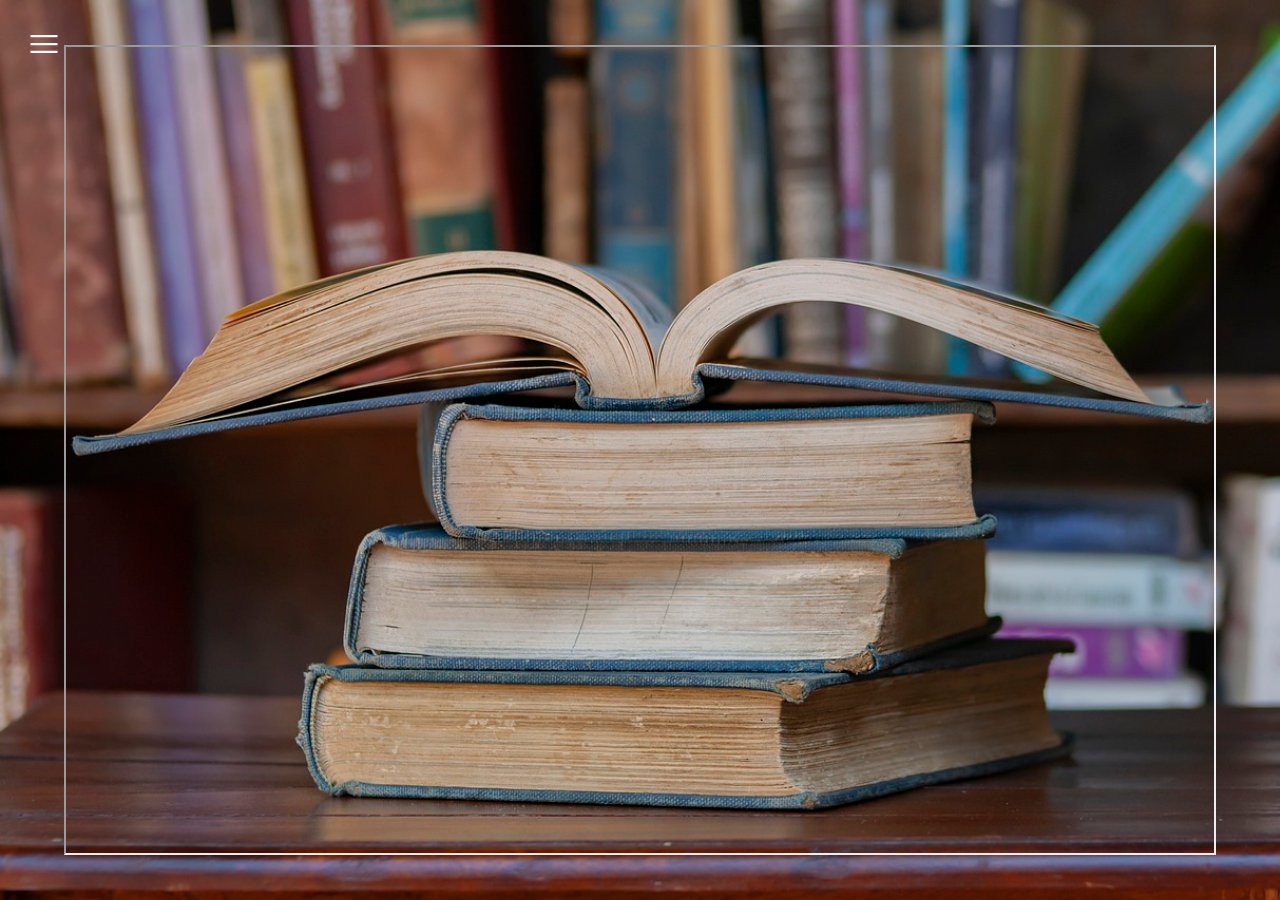
<file: index.html>
<!DOCTYPE html>
<html lang="en">
  <head>
    <meta charset="UTF-8" />
    <meta http-equiv="X-UA-Compatible" content="IE=edge" />
    <meta name="viewport" content="width=device-width, initial-scale=1.0" />
    <title>認識英文單字(動物園篇)</title>
    <link rel="preconnect" href="https://fonts.googleapis.com" />
    <link rel="preconnect" href="https://fonts.gstatic.com" crossorigin />
    <link
      href="https://fonts.googleapis.com/css2?family=Poppins:wght@300;400;500&display=swap"
      rel="stylesheet"
    />
    <link
      href="https://fonts.googleapis.com/css2?family=Material+Symbols+Outlined"
      rel="stylesheet"
    />
    <link href="./styles.css" rel="stylesheet" />
    <link href="b1.css" rel="stylesheet" />
  </head>
  <body>
    <html> 
  <head> 
  <body>
    <button class="burger" onclick="toggleMenu()"></button>
    <div class="background"></div>
    <div class="menu">
      <nav>
        <a style="animation-delay: 0.2s" href="index copy.html" target="z1"><span class="material-symbols-outlined">
          psychology
          </span>自我介紹</a>
        <a style="animation-delay: 0.3s" href="https://410730260karen.github.io/zooo/" target="z1"><div class="con-like">

          <input title="like" type="checkbox" class="like">
          <div class="checkmark">
            <svg viewBox="0 0 24 24" class="outline" xmlns="http://www.w3.org/2000/svg">
              <path d="M17.5,1.917a6.4,6.4,0,0,0-5.5,3.3,6.4,6.4,0,0,0-5.5-3.3A6.8,6.8,0,0,0,0,8.967c0,4.547,4.786,9.513,8.8,12.88a4.974,4.974,0,0,0,6.4,0C19.214,18.48,24,13.514,24,8.967A6.8,6.8,0,0,0,17.5,1.917Zm-3.585,18.4a2.973,2.973,0,0,1-3.83,0C4.947,16.006,2,11.87,2,8.967a4.8,4.8,0,0,1,4.5-5.05A4.8,4.8,0,0,1,11,8.967a1,1,0,0,0,2,0,4.8,4.8,0,0,1,4.5-5.05A4.8,4.8,0,0,1,22,8.967C22,11.87,19.053,16.006,13.915,20.313Z"></path>
            </svg>
            <svg viewBox="0 0 24 24" class="filled" xmlns="http://www.w3.org/2000/svg">
              <path d="M17.5,1.917a6.4,6.4,0,0,0-5.5,3.3,6.4,6.4,0,0,0-5.5-3.3A6.8,6.8,0,0,0,0,8.967c0,4.547,4.786,9.513,8.8,12.88a4.974,4.974,0,0,0,6.4,0C19.214,18.48,24,13.514,24,8.967A6.8,6.8,0,0,0,17.5,1.917Z"></path>
            </svg>
            <svg class="celebrate" width="100" height="100" xmlns="http://www.w3.org/2000/svg">
              <polygon points="10,10 20,20" class="poly"></polygon>
              <polygon points="10,50 20,50" class="poly"></polygon>
              <polygon points="20,80 30,70" class="poly"></polygon>
              <polygon points="90,10 80,20" class="poly"></polygon>
              <polygon points="90,50 80,50" class="poly"></polygon>
              <polygon points="80,80 70,70" class="poly"></polygon>
            </svg>
          </div>
        </div>認識英文單字</a>
        <a style="animation-delay: 0.4s" href="https://410730260karen.github.io/slider_4/" target="z1">Games</a>
      </nav>
    </div>

    <div class="main">
      <iframe name="z1" width="100%" height="100%" frameBorder="4"></iframe>
    </div>

    <script type="text/javascript">
      const toggleMenu = () => document.body.classList.toggle("open");
    </script>
  </body>
</html>
</file>
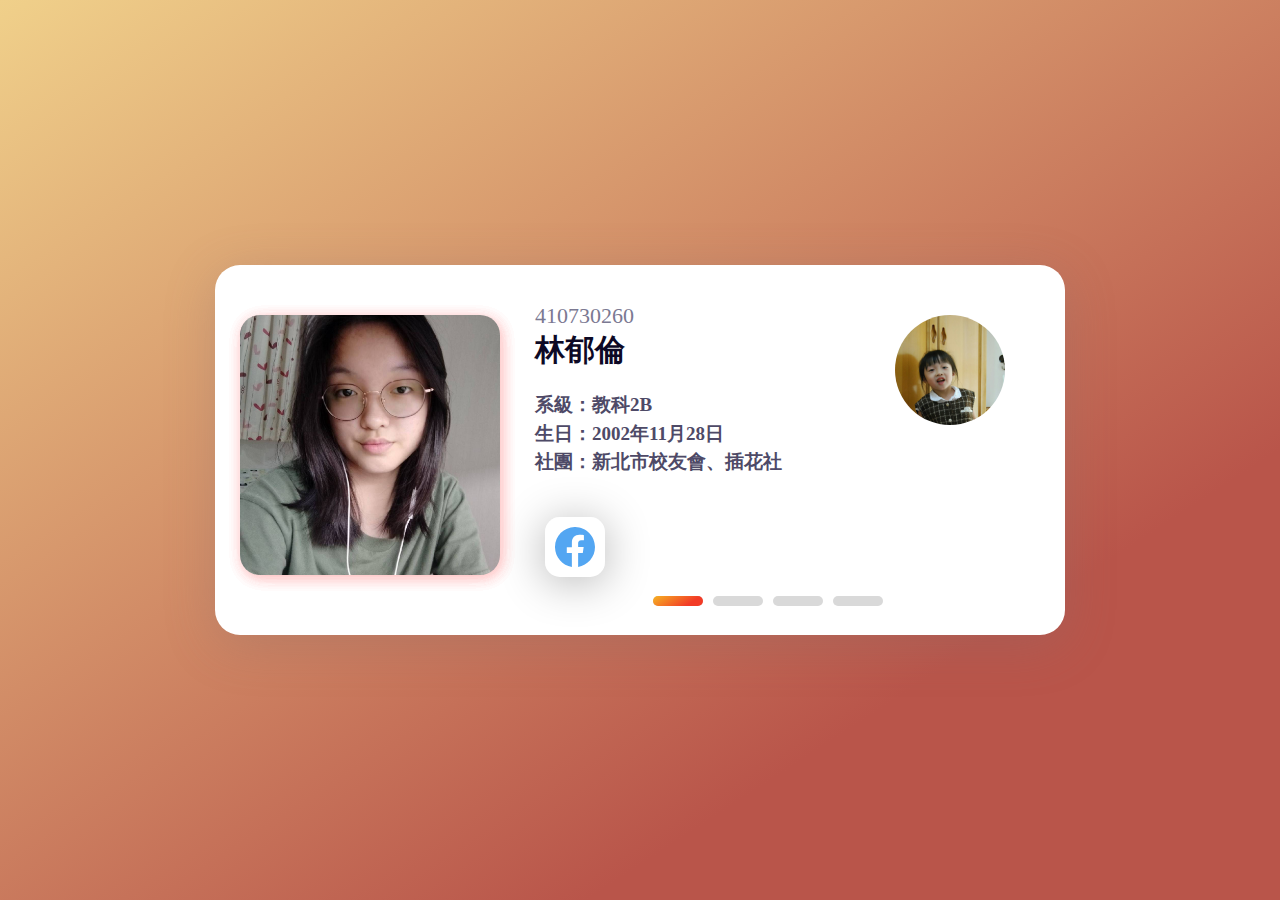
<file: index copy.html>
<!DOCTYPE html>
<html lang="en" dir="ltr">
  <head>
    <meta charset="utf-8">
    <title>Slider Blog Card</title>
    <link rel="stylesheet" href="styles copy.css">
    <link rel="stylesheet" href="b2.css">
  </head>
  <body>
    <div class="blog-card">
      <input type="radio" name="select" id="tap-1" checked>
      <input type="radio" name="select" id="tap-2">
      <input type="radio" name="select" id="tap-3">
      <input type="radio" name="select" id="tap-4">
      <input type="checkbox" id="imgTap">
      <div class="sliders">
        <label for="tap-1" class="tap tap-1"></label>
        <label for="tap-2" class="tap tap-2"></label>
        <label for="tap-3" class="tap tap-3"></label>
        <label for="tap-4" class="tap tap-4"></label>
      </div>
      <div class="inner-part">
        <label for="imgTap" class="img">
          <img class="img-1" src="01.jpg">
        </label>
        <div class="content content-1">
          <span>410730260</span>
          <div class="title">林郁倫</div>
          <ul> 
            <h4>系級：教科2B</h4>
            <h4>生日：2002年11月28日</h4>
            <h4>社團：新北市校友會、插花社</h4>
          </ul>
          <button>
            <a href="https://www.facebook.com/profile.php?id=100007918682487">
               <svg viewBox="0 0 16 16" fill="currentColor" id="facebook">
                                  <path d="M16 8.049c0-4.446-3.582-8.05-8-8.05C3.58 0-.002 3.603-.002 8.05c0 4.017 2.926 7.347 6.75 7.951v-5.625h-2.03V8.05H6.75V6.275c0-2.017 1.195-3.131 3.022-3.131.876 0 1.791.157 1.791.157v1.98h-1.009c-.993 0-1.303.621-1.303 1.258v1.51h2.218l-.354 2.326H9.25V16c3.824-.604 6.75-3.934 6.75-7.951z"></path>
                              </svg>
              </a>
            </button>
          <div class="cirbutton"></div>
        </div>
      </div>
      <div class="inner-part">
        <label for="imgTap" class="img">
          <img class="img-2" src="02.jpg">
        </label>
        <div class="content content-2">
          <span>蔓越莓餅乾</span>
          <div class="title">手工餅乾愛好者</div>
          <ul> 
            <h3>平時有空的時候，</h3>
            <h3>便喜歡上網找食譜做甜點，</h3>
            <h3>但成功的永遠只有蔓越莓餅乾</h3>
          </ul>
        </div>
      </div>
      <div class="inner-part">
        <label for="imgTap" class="img">
          <img class="img-3" src="03.jpg">
        </label>
        <div class="content content-3">
          <div class="title">2D動畫製作</div>
          <ul> 
            <h3>製作內容：來追我男友吧-動畫MV製作</h3>
            <h3>製作軟體：Adobe Animate</h3>
          </ul>
          <div class="button">
          <div class="btn btnWebsite"><a href="https://www.youtube.com/watch?v=WeBed1jp-Rs" target="_blank">影片連結</a></div>
          </div>
        </div>
      </div>
      <div class="inner-part">
        <label for="imgTap" class="img">
          <img class="img-4" src="04.jpg">
        </label>
        <div class="content content-4">
          <div class="title">數位編輯系統</div>
            <ul> 
              <h3>製作內容：TRICK COLOR GAME</h3>
              <h3>製作軟體：Sratch</h3>
            </ul>
            <div class="button">
            <div class="btn btnWebsite"><a href="https://www.youtube.com/watch?v=bOW-24_4fIw" target="_blank">影片連結</a></div>
            </div>
          </div>
        </div>
      </div>
  </body>
</html>
</file>
<file: styles.css>
* {
  box-sizing: border-box;
  font-family: 標楷體;
  font-size: 20px;
  margin: 0;
	padding: 0;
	box-sizing: border-box;
}

html,
body {
  height: 100%;
  display: flex;
  justify-content: center;
  align-items: center;
}

body {
  font-family: "Euclid Circular A", Poppins;
  color: #f9f9f9;
  background-image: url("bg.jpeg");
  background-size: cover;
  background-repeat: no-repeat;
  background-position: 0% 0%;
}

button {
  border: 0;
  padding: 0;
  background: transparent;
  cursor: pointer;
}

.burger,
.menu {
  position: fixed;
}

.burger {
  z-index: 4;
  top: 0;
  left: 0;
  display: grid;
  place-items: center;
  width: 88px;
  height: 88px;
  background-image: url("menu.svg");
  background-repeat: no-repeat;
  background-position: center;
}

body.open .burger {
  background-image: url("close.svg");
}

.background {
  position: fixed;
  z-index: 2;
  top: 44px;
  left: 44px;
  aspect-ratio: 1 / 1;
  translate: -50% -50%;
  height: 88px;
  background: #07030a;
  border-radius: 50%;
  opacity: 0;
  transition: 0.6s;
}

body.open .background {
  height: 300vh;
  opacity: 0.8;
}

.menu {
  z-index: 3;
  top: 0;
  left: 0;
  display: flex;
  align-items: center;
  height: 100%;
  width: 100%;
  opacity: 0;
  visibility: hidden;
  transition: 0.05s;
}

.menu nav {
  display: flex;
  flex-direction: column;
  justify-content: center;
  align-items: flex-start;
  padding-left: 100px;
}

body.open .menu {
  opacity: 1;
  visibility: visible;
}

body .menu nav:hover > a {
  opacity: 0.25;
}

body .menu nav > a:hover {
  opacity: 1;
  translate: 8px 0;
}

.menu a {
  position: relative;
  color: #f9f9f9;
  font-size: 32px;
  font-family: "Euclid Circular A";
  padding: 20px 0 20px 20px;
  text-decoration: none;
  opacity: 0;
  cursor: pointer;
  transition: 0.4s;
}

.menu a::after {
  content: "";
  position: absolute;
  top: 50%;
  right: -26px;
  translate: 0 -50%;
  margin-top: 2px;
  width: 10px;
  height: 10px;
  border-top: 3px solid #ffffff;
  border-right: 3px solid #ffffff;
  opacity: 0;
  rotate: 45deg;
  transition: 0.3s;
}

.menu a:hover::after {
  opacity: 1;
}

@keyframes appear {
  0% {
    opacity: 0;
    translate: -30px 0;
  }
  100% {
    opacity: 1;
  }
}

body.open .menu a {
  opacity: 1;
  animation: appear 0.35s backwards;
}
.main{
  
  width: 90vw;
  height: 90vh;
  position: absolute;
  /* left: 0px;
  top: 72px; */
  
}
</file>
<file: b1.css>
.con-like {
    --red: #ee427b;
    position: relative;
    width: 30px;
    height: 30px;
  }
  
  .con-like .like {
    position: absolute;
    width: 100%;
    height: 100%;
    opacity: 0;
    z-index: 20;
    cursor: pointer;
  }
  
  .con-like .checkmark {
    width: 100%;
    height: 100%;
    display: flex;
    justify-content: center;
    align-items: center;
  }
  
  .con-like .outline,
  .con-like .filled {
    fill: var(--red);
    position: absolute;
  }
  
  .con-like .filled {
    animation: kfr-filled 0.5s;
    display: none;
  }
  
  .con-like .celebrate {
    position: absolute;
    animation: kfr-celebrate 0.5s;
    animation-fill-mode: forwards;
    display: none;
  }
  
  .con-like .poly {
    stroke: var(--red);
    fill: var(--red);
  }
  
  .con-like .like:checked ~ .checkmark .filled {
    display: block
  }
  
  .con-like .like:checked ~ .checkmark .celebrate {
    display: block
  }
  
  @keyframes kfr-filled {
    0% {
      opacity: 0;
      transform: scale(0);
    }
  
    50% {
      opacity: 1;
      transform: scale(1.2);
    }
  }
  
  @keyframes kfr-celebrate {
    0% {
      transform: scale(0);
    }
  
    50% {
      opacity: 0.8;
    }
  
    100% {
      transform: scale(1.2);
      opacity: 0;
      display: none;
    }
  }
</file>
<file: styles copy.css>
*{
  font-family: 標楷體;
  margin: 0;
  padding: 0;
  box-sizing: border-box;
}
body{
  display: flex;
  align-items: center;
  justify-content: center;
  height: 100vh;
  background: linear-gradient(147deg,#f0d08a 0%, #b9554a 74%);
}
.blog-card{
  position: absolute;
  height: 370px;
  width: 95%;
  max-width: 850px;
  margin: auto;
  border-radius: 25px;
  background: white;
  box-shadow: 0px 10px 50px rgba(136, 110, 110, 0.3);
}
.inner-part{
  position: absolute;
  display: flex;
  height: 360px;
  align-items: center;
  justify-content: center;
  padding: 0 25px;
}
#imgTap:checked ~ .inner-part {
  padding: 0;
  transition: .1s ease-in;
}
.inner-part .img{
  height: 260px;
  width: 260px;
  flex-shrink: 0;
  overflow: hidden;
  border-radius: 20px;
  box-shadow: 2px 3px 15px rgba(252,56,56,.1);
}
#imgTap:checked ~ .inner-part .img{
  height: 370px;
  width: 850px;
  z-index: 99;
  margin-top: 10px;
  transition: .3s .2s ease-in;
}
.img img{
  height: 100%;
  width: 100%;
  object-fit: cover;
  cursor: pointer;
  opacity: 0;
  transition: .6s;
}

#tap-1:checked ~ .inner-part .img-1,
#tap-2:checked ~ .inner-part .img-2,
#tap-3:checked ~ .inner-part .img-3,
#tap-4:checked ~ .inner-part .img-4{
  opacity: 1;
  transition-delay: .2s;
}
.content{
  padding: 0 20px 0 35px;
  width: 530px;
  margin-left: 50px;
  opacity: 0;
  transition: .6s;
}
#imgTap:checked ~ .inner-part .content{
  display: none;
}
#tap-1:checked ~ .inner-part .content-1,
#tap-2:checked ~ .inner-part .content-2,
#tap-3:checked ~ .inner-part .content-3,
#tap-4:checked ~ .inner-part .content-4{
  opacity: 1;
  margin-left: 0px;
  z-index: 100;
  transition-delay: .3s;
}
.content span{
  display: block;
  color: #7b7992;
  margin-bottom: 1px;
  font-size: 22px;
  font-weight: 500
}
.content .title{
  font-size: 30px;
  font-weight: 700;
  color: #0d0925;
  margin-bottom: 20px;
}
.content ul{
  color: #4e4a67;
  font-size: 19px;
  margin-bottom: 30px;
  line-height: 1.5em;
  text-align: justify;
}
.content .button{
  display: inline-flex;
  padding: 15px 20px;
  border: none;
  font-size: 16px;
  text-transform: uppercase;
  color: #fff0e6;
  font-weight: 600;
  letter-spacing: 1px;
  border-radius: 50px;
  cursor: pointer;
  outline: none;
  border: 1px solid #fd3535;
  background: linear-gradient(147deg, #fe8a39  0%, #fd3838 74%);
}
.content .button:hover{
  background: linear-gradient(147deg, #fe791b 0%, #fd1c1c 74%);
}
.sliders{
  position: absolute;
  bottom: 25px;
  left: 65%;
  transform: translateX(-50%);
  z-index: 12;
}
#imgTap:checked ~ .sliders{
  display: none;
}
.sliders .tap{
  position: relative;
  height: 10px;
  width: 50px;
  background: #d9d9d9;
  border-radius: 5px;
  display: inline-flex;
  margin: 0 3px;
  cursor: pointer;
}
.sliders .tap:hover{
  background: #cccccc;
}
.sliders .tap:before{
  position: absolute;
  content: '';
  top: 0;
  left: 0;
  height: 100%;
  width: -100%;
  background: linear-gradient(147deg,#f6b323 0%, #f23b26 74%);
  border-radius: 10px;
  transform: scaleX(0);
  transition: transform .6s;
  transform-origin: left;
}
input[type="radio"],
input[type="checkbox"]{
  display: none;
}
#tap-1:checked ~ .sliders .tap-1:before,
#tap-2:checked ~ .sliders .tap-2:before,
#tap-3:checked ~ .sliders .tap-3:before,
#tap-4:checked ~ .sliders .tap-4:before{
  transform: scaleX(1);
  width: 100%;
}
.cirbutton{
  width: 110px;
  height: 110px;
  background-image: url(05.jpg);
  background-size: cover;
  border-radius: 50%;
  position: absolute;
  right: 50px;
  bottom: 200px;
}

.cirbutton:hover{
  width: 110px;
  height: 110px;
  background-image: url(06.jpg);
  background-size: cover;
}
</file>
<file: b2.css>
button {
    position: relative;
    border: none;
    margin: 10px;
    background-color: transparent;
  }
  
  button a {
    width: 60px;
    height: 60px;
    border-radius: 15px;
    display: flex;
    justify-content: center;
    align-items: center;
    border: 1px solid rgba(255, 255, 255, 0.5);
    border-right: 1px solid rgba(255, 255, 255, 0.2);
    border-bottom: 1px solid rgba(255, 255, 255, 0.2);
    box-shadow: 0 5px 45px rgba(0, 0, 0, 0.3);
    backdrop-filter: blur(2px);
    transition: 0.5s;
    overflow: hidden;
    background-color: rgba(255, 255, 255, 0.1);
  }
  
  button a:hover {
    transform: translateY(-20px);
  }
  
  button a::before {
    content: '';
    position: absolute;
    top: 0;
    left: 0;
    width: 50px;
    height: 100%;
    background-color: rgba(255, 255, 255, 0.5);
    transform: skewX(45deg) translateX(150px);
    transition: 0.5s ease;
  }
  
  button a:hover::before {
    transform: skewX(45deg) translateX(-150px);
  }
  
  button a svg {
    width: 3em;
  }
  
  #facebook {
    color: rgba(10, 128, 236, 0.7);
  }
</file>
